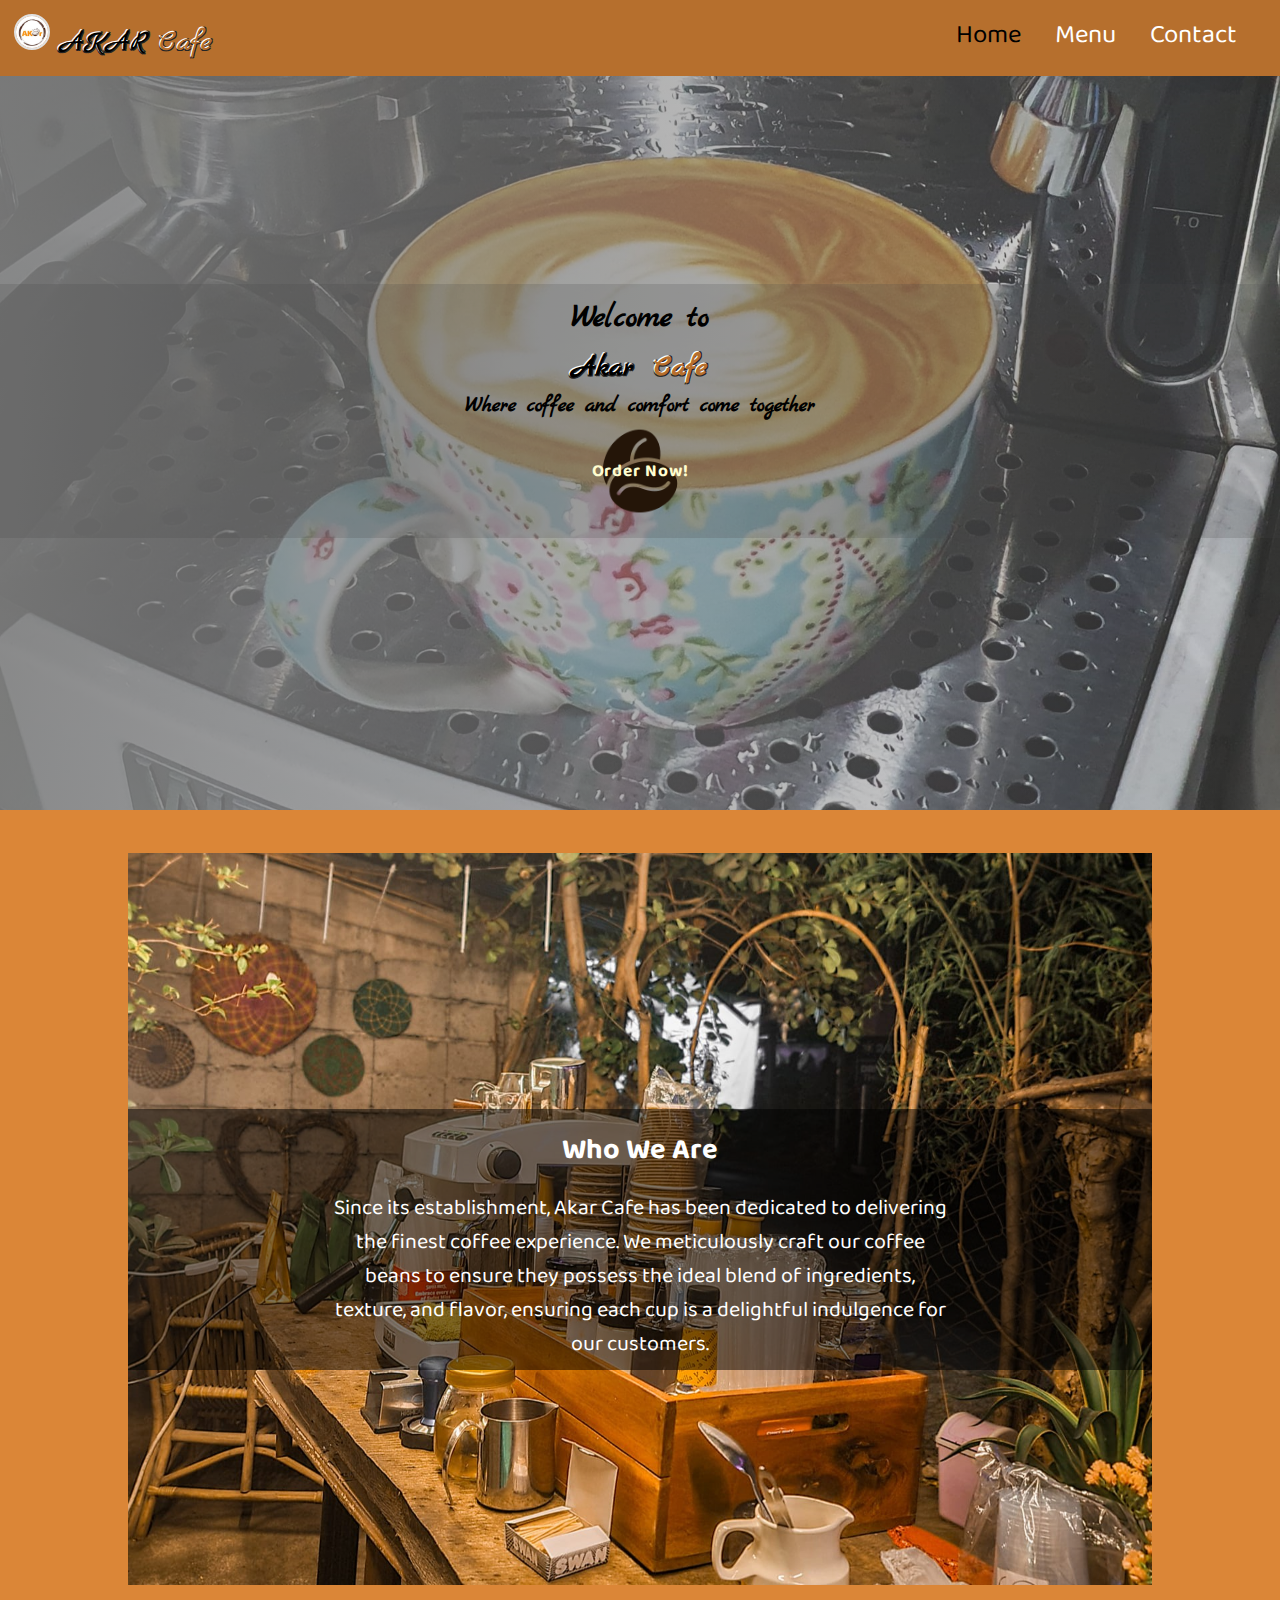
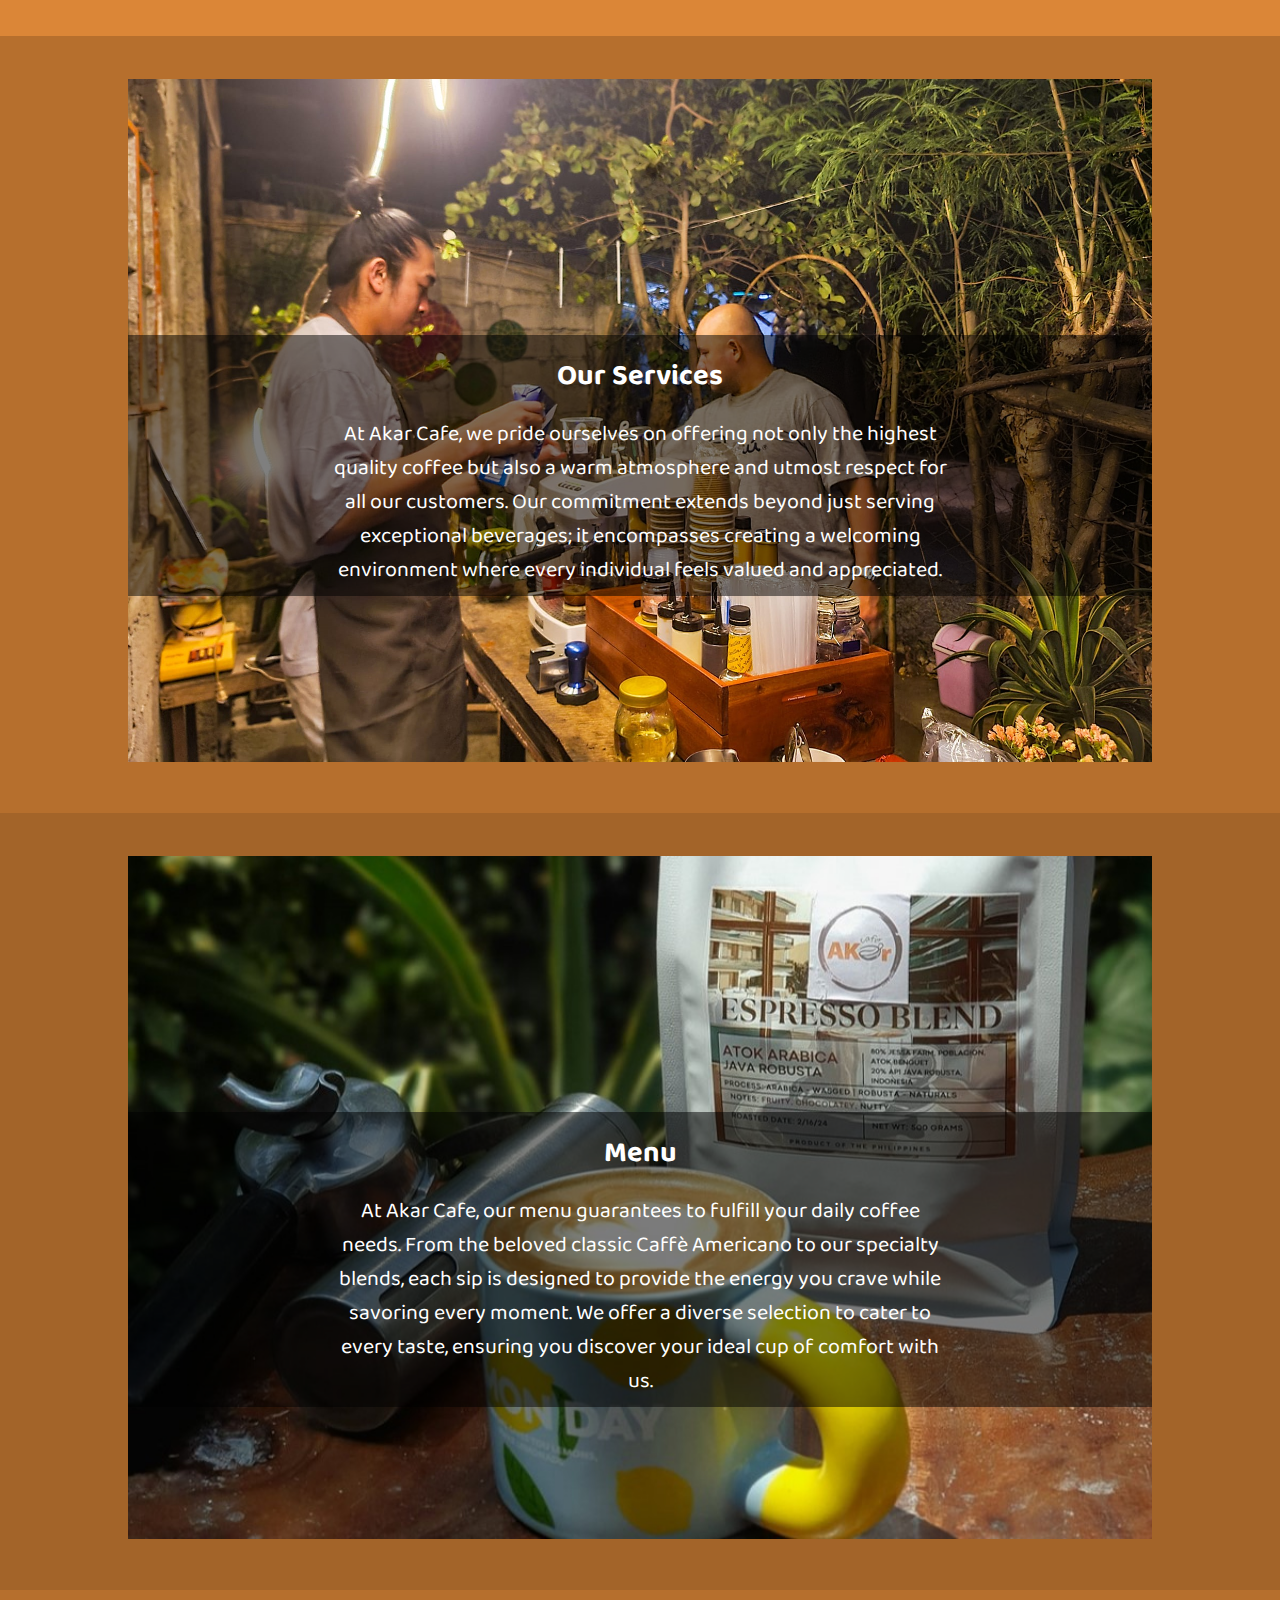
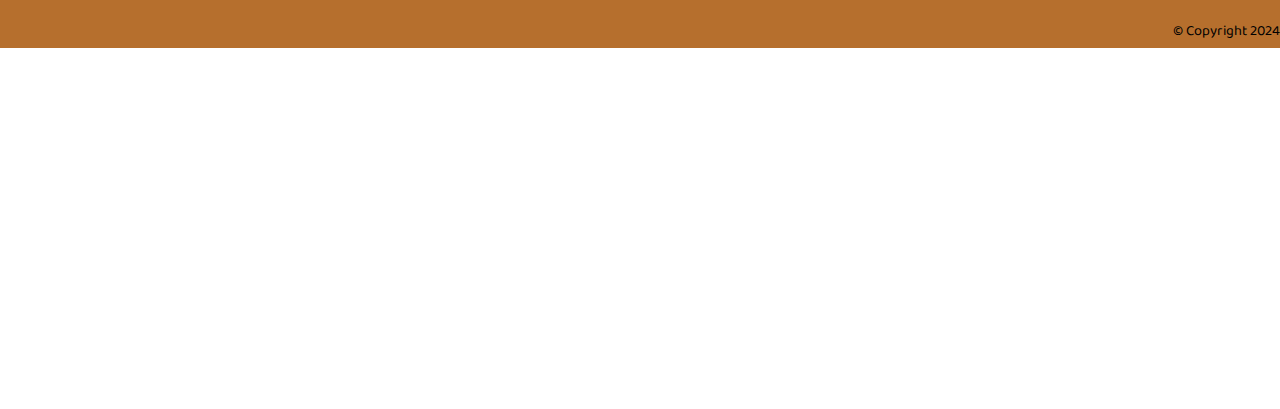
<file: index.html>
<!DOCTYPE html>
<html lang="en">
  <head>
    <meta charset="UTF-8" />
    <meta name="viewport" content="width=device-width, initial-scale=1.0" />
    <title>Akar Cafe - Home</title>
    <link rel="stylesheet" href="akar.css" />
    <link
      href="https://fonts.googleapis.com/css2?family=Baloo+2:wght@400;700&family=Marck+Script&display=swap"
      rel="stylesheet"
    />
    <link rel="icon" href="akar.css" />
  </head>
  <body>
    <header>
      <div class="second-header">
        <div class="menu-btn">
          <span class="menu-btn__burger"></span>
        </div>

        <nav class="nav">
          <ul class="menu-nav">
            <li class="menu-nav__item">
              <a href="index.html" class="logo menu-nav__link">
                <img src="img/akarlogo.jpg" style="width: 40px; height: 40px; position: relative;" />
                <span class="logo-first">AKAR</span>
                <span class="logo-last">Cafe</span>
              </a>
            </li>

            <li class="menu-nav__item active">
              <a href="index.html" class="menu-nav__link"> Home </a>
            </li>
            <li class="menu-nav__item">
              <a href="menu.html" class="menu-nav__link"> Menu </a>
            </li>

            <li class="menu-nav__item">
              <a href="contact.html" class="menu-nav__link"> Contact </a>
            </li>
          </ul>
        </nav>
      </div>
      
    </header>

    <main>
      <section class="home">
        <div class="pic-area">
          <div class="pic-area-text">
            <h2>Welcome to</h2>
            <h1 class="home__name">
              <span class="logo-first">Akar</span>
              <span class="logo-last">Cafe</span>
            </h1>
            <h3>Where coffee and comfort come together</h3>
            <a href="menu.html">
              <button class="btn-order">Order Now!</button>
            </a>
          </div>
        </div>
        <div class="main-area">
          <div class="section-area">
            <div class="section-A">
              <div class="box-text">
                <h1>Who We Are</h1>
                <p>
                    Since its establishment, Akar Cafe has been dedicated to delivering the finest coffee experience. We meticulously craft our coffee beans to ensure they possess the ideal blend of ingredients, texture, and flavor, ensuring each cup is a delightful indulgence for our customers.
                </p>
              </div>
              <div class="box-img">
                <img src="img/wwa.jpg" alt="Who We Are" />
              </div>
            </div>
          </div>
          <div class="section-area">
            <div class="section-B">
              <div class="box-text">
                <h1>Our Services</h1>
                <p>
                    At Akar Cafe, we pride ourselves on offering not only the highest quality coffee but also a warm atmosphere and utmost respect for all our customers. Our commitment extends beyond just serving exceptional beverages; it encompasses creating a welcoming environment where every individual feels valued and appreciated.
                </p>
              </div>
              <div class="box-img">
                <img src="img/service.jpg" alt="Services" />
              </div>
            </div>
          </div>
          <div class="section-area">
            <div class="section-C">
              <div class="box-text">
                <h1>Menu</h1>
                <p>
                    At Akar Cafe, our menu guarantees to fulfill your daily coffee needs. From the beloved classic Caffè Americano to our specialty blends, each sip is designed to provide the energy you crave while savoring every moment. We offer a diverse selection to cater to every taste, ensuring you discover your ideal cup of comfort with us.
                </p>
              </div>
              <div class="box-img">
                <img src="img/menu.jpg" alt="Menu" />
              </div>
            </div>
          </div>
        </div>
        </section>
        <footer>
          <div class="icons">
            <a href="#!">
              <i class="fab fa-twitter"></i>
            </a>
            <a href="https://www.facebook.com/KikongKalikott">
              <i class="fab fa-facebook"></i>
            </a>
            <a href="#!">
              <i class="fab fa-instagram"></i>
            </a>
            <a href="#!">
              <i class="fab fa-snapchat-square"></i>
            </a>
          </div>
          <div class="copyright">&copy; Copyright 2024</div>
        </footer>
      
    </main>
  </body>
</html>
</file>
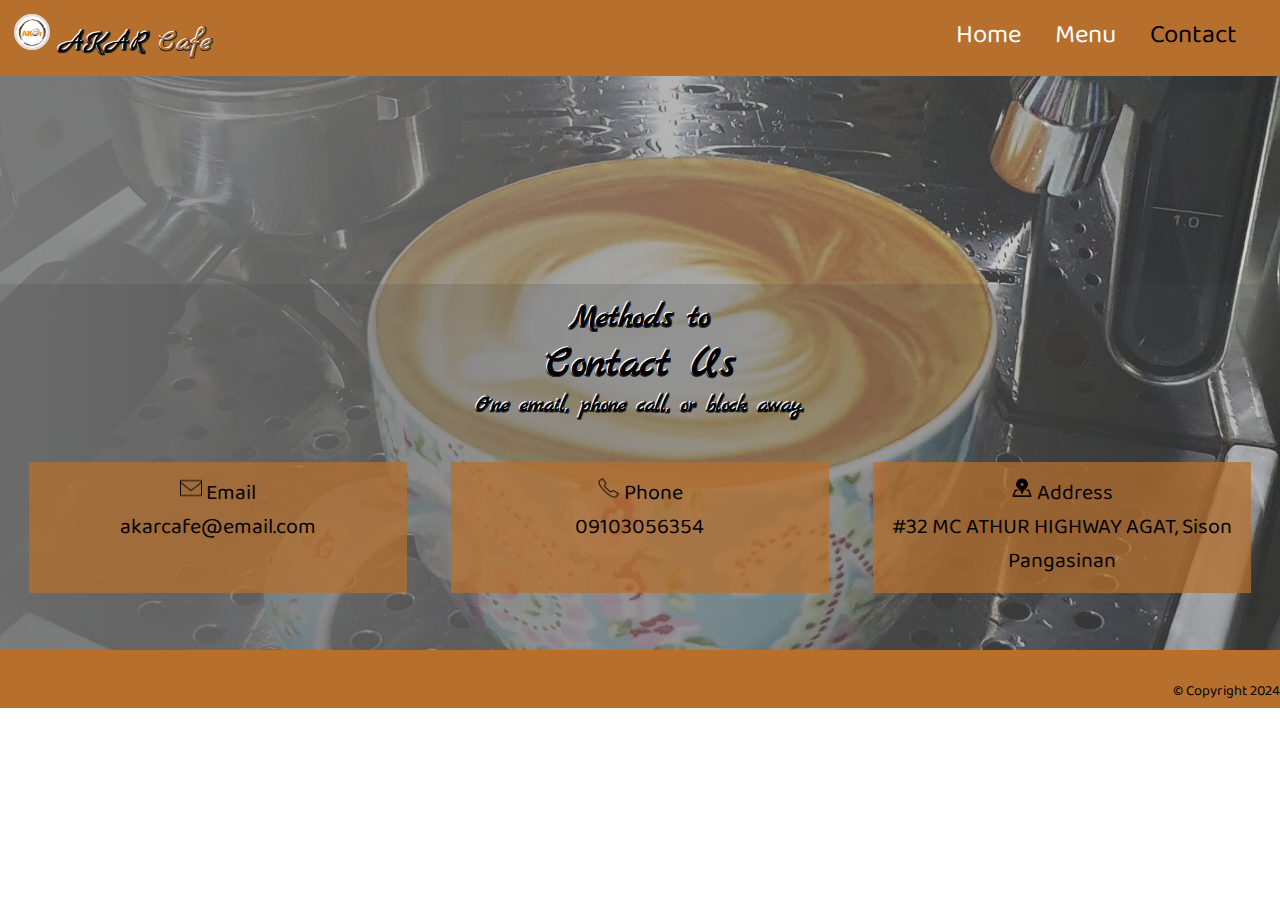
<file: contact.html>
<!DOCTYPE html>
<html lang="en">
  <head>
    <meta charset="UTF-8" />
    <meta name="viewport" content="width=device-width, initial-scale=1.0" />
    <title>Akar Cafe - Contact</title>
    <link rel="stylesheet" href="akar.css" />
    <link
      href="https://fonts.googleapis.com/css2?family=Baloo+2:wght@400;700&family=Marck+Script&display=swap"
      rel="stylesheet"
    />
    <link rel="icon" href="akar.css" />
  </head>

  <body>
    <header>
      <div class="second-header">
        <div class="menu-btn">
          <span class="menu-btn__burger"></span>
        </div>

        <nav class="nav">
            <ul class="menu-nav">
              <li class="menu-nav__item">
                <a href="index.html" class="logo menu-nav__link">
                  <img src="img/akarlogo.jpg" style="width: 40px; height: 40px; position: relative;"/>
                  <span class="logo-first">AKAR</span>
                  <span class="logo-last">Cafe</span>
                </a>
              </li>
  
              <li class="menu-nav__item">
                <a href="index.html" class="menu-nav__link"> Home </a>
              </li>
              <li class="menu-nav__item ">
                <a href="menu.html" class="menu-nav__link"> Menu </a>
              </li>
  
              <li class="menu-nav__item active">
                <a href="contact.html" class="menu-nav__link"> Contact </a>
              </li>
            </ul>
          </nav>
      </div>
      
    </header>

    <main>
      <section class="contact">
        <div class="pic-area">
          <div class="pic-area-text">
            <h2>Methods to</h2>
            <h1 class="home__name">
              Contact Us
            </h1>
            <h3>One email, phone call, or block away.</h3>
            <div class="sections">
              <div class="sections-section">
                <i class="fas fa-envelope"></i> <img src="contacts/icons8-email-50.png" style="height: 25px; width: 25px;" alt=""> Email
                <p>akarcafe@email.com</p>
              </div>
              <div class="sections-section">
                <i class="fas fa-mobile-alt"></i><img src="contacts/icons8-phone-50.png" style="height: 25px; width: 25px;" alt=""> Phone
                <p>09103056354</p>
              </div>
              <div class="sections-section">
                <i class="fas fa-map-marker-alt"></i><img src="contacts/icons8-address-30.png" style="height: 25px; width: 25px;" alt=""> Address
                <p>#32 MC ATHUR HIGHWAY AGAT, Sison Pangasinan</p>
              </div>
            </div>
        </section>
            <footer>
            <div class="icons">
              <a href="">
                <i class="fab fa-twitter"></i>
              </a>
              <a href="https://www.facebook.com/KikongKalikott">
                <i class="fab fa-facebook"></i>
              </a>
              <a href="#!">
                <i class="fab fa-instagram"></i>
              </a>
              <a href="#!">
                <i class="fab fa-snapchat-square"></i>
              </a>
            </div>
          </div>
          <div class="copyright">&copy; Copyright 2024</div>
        </div>
    </footer>
      
    </main>

  </body>
</html>
</file>
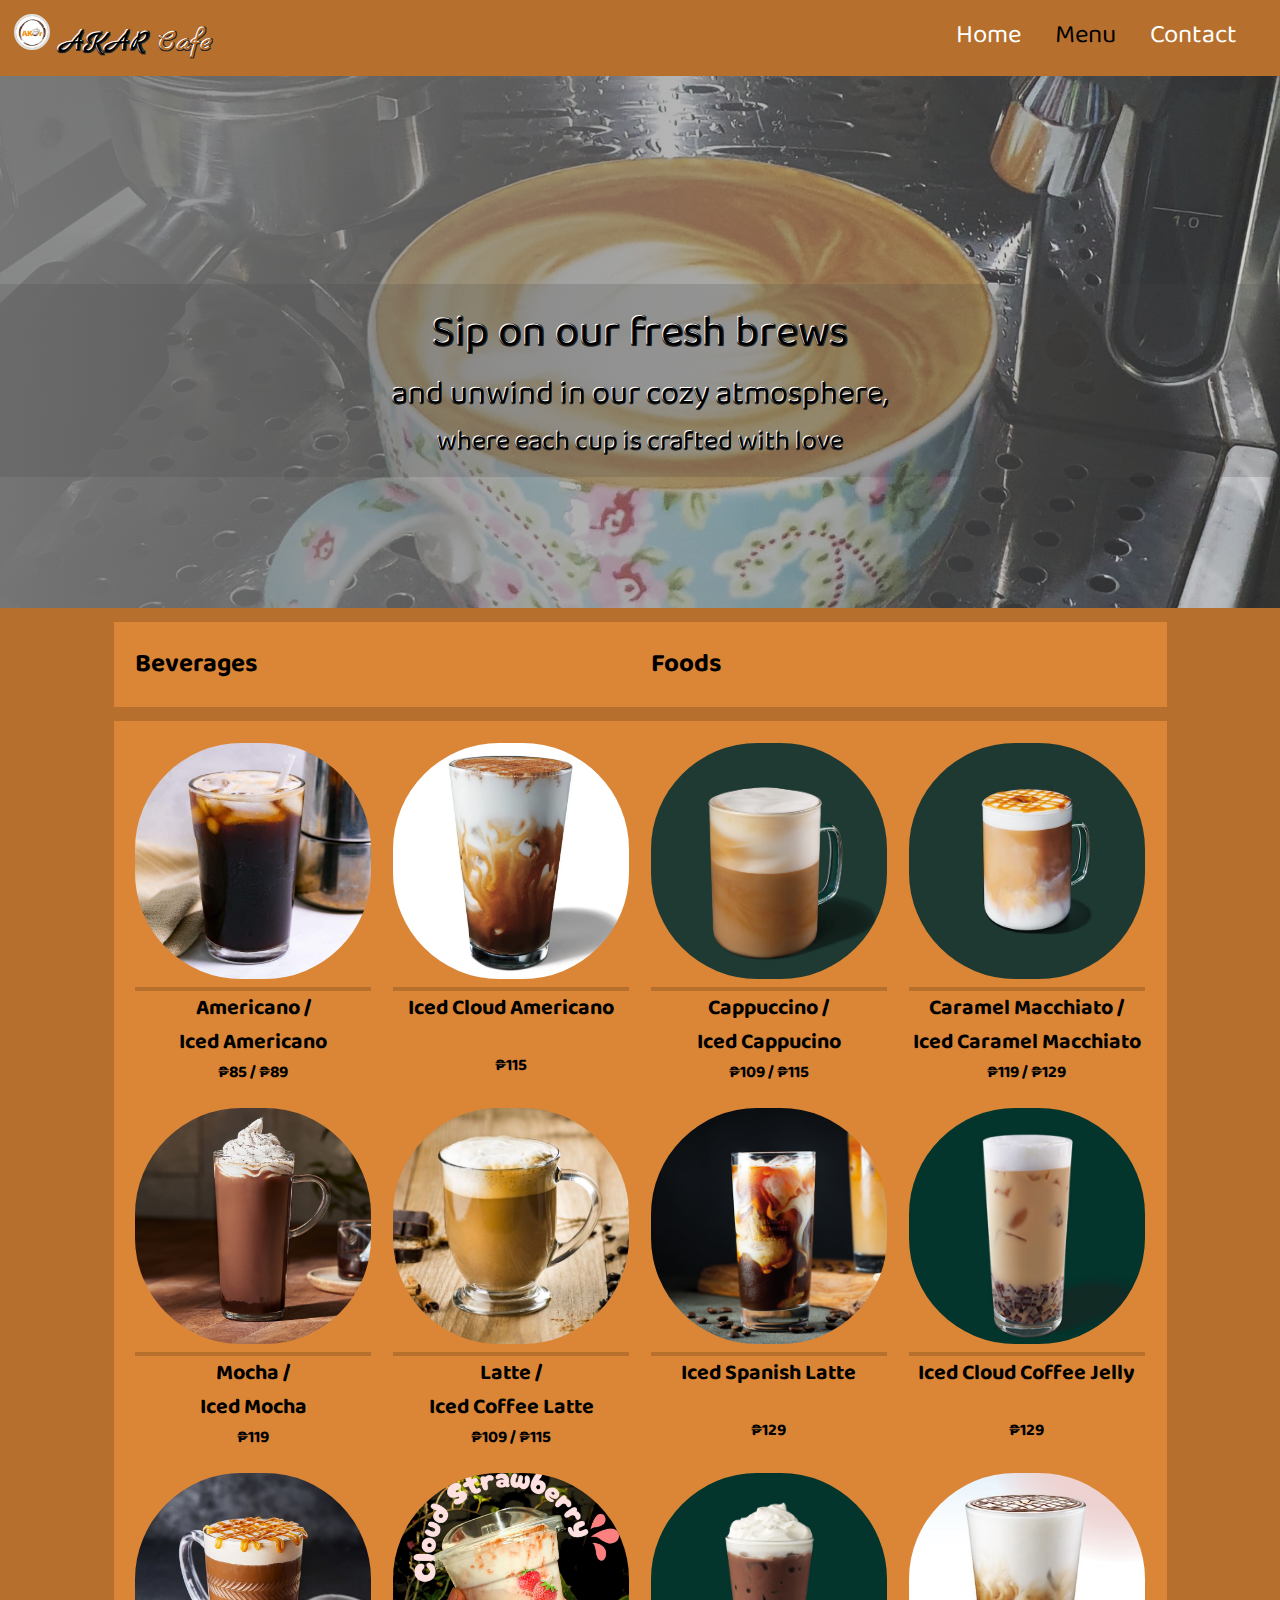
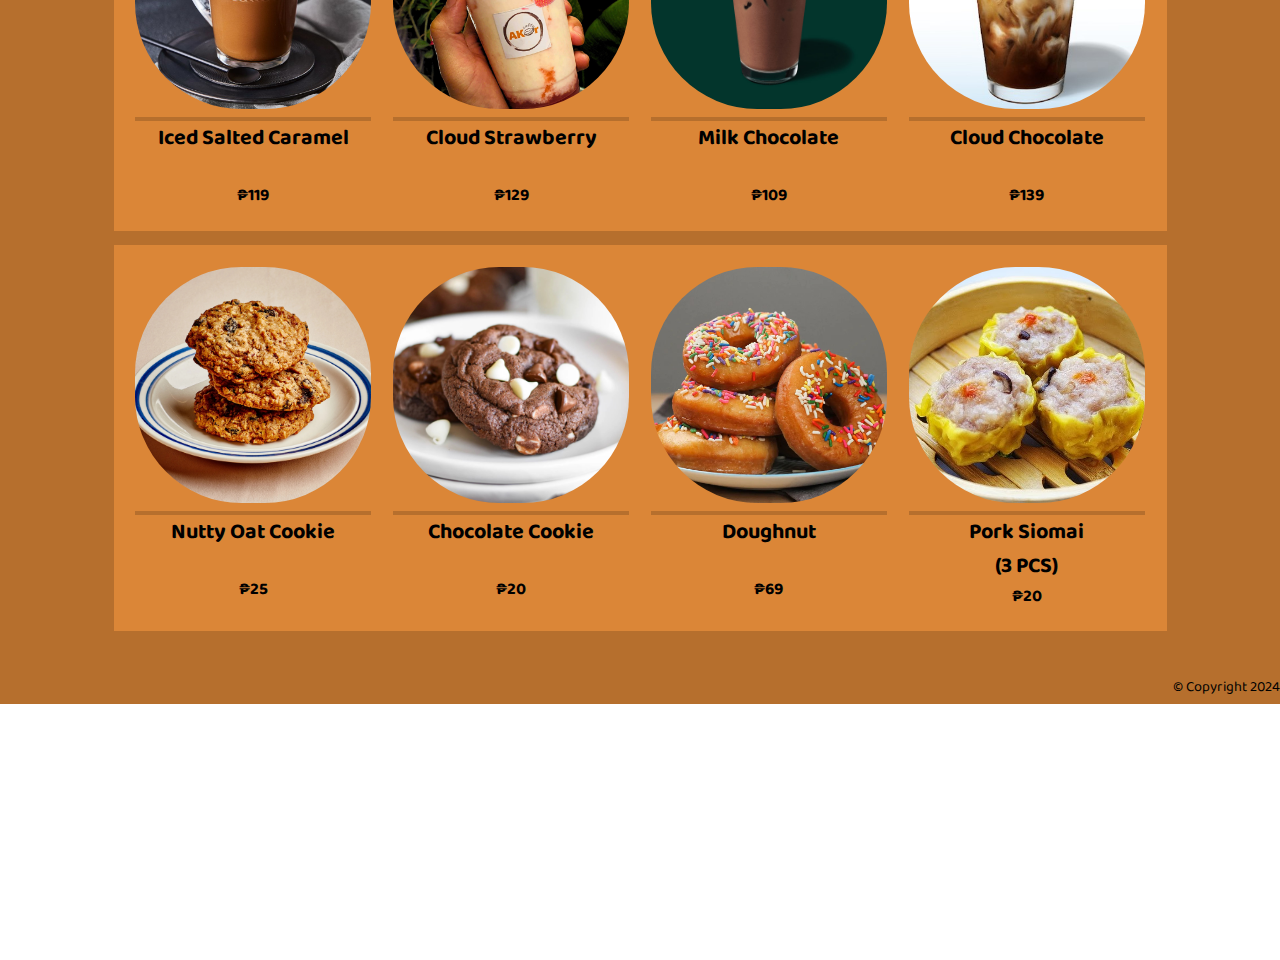
<file: menu.html>
<!DOCTYPE html>
<html lang="en">
  <head>
    <meta charset="UTF-8" />
    <meta name="viewport" content="width=device-width, initial-scale=1.0" />
    <title>Akar Cafe - Menu</title>
    <link rel="stylesheet" href="akar.css" />
    <link
      href="https://fonts.googleapis.com/css2?family=Baloo+2:wght@400;700&family=Marck+Script&display=swap"
      rel="stylesheet"
    />
    <link rel="icon" href="akarcafe.html" />
  </head>

  <body>
    <header>
      <div class="second-header">
        <div class="menu-btn">
          <span class="menu-btn__burger"></span>
        </div>

        <nav class="nav">
            <ul class="menu-nav">
              <li class="menu-nav__item">
                <a href="index.html" class="logo menu-nav__link">
                  <img src="img/akarlogo.jpg" style="width: 40px; height: 40px; position: relative;" />
                  <span class="logo-first">AKAR</span>
                  <span class="logo-last">Cafe</span>
                </a>
              </li>
  
              <li class="menu-nav__item">
                <a href="index.html" class="menu-nav__link"> Home </a>
              </li>
              <li class="menu-nav__item active">
                <a href="menu.html" class="menu-nav__link"> Menu </a>
              </li>
  
              <li class="menu-nav__item">
                <a href="contact.html" class="menu-nav__link"> Contact </a>
              </li>
            </ul>
          </nav>
      </div>
     
    </header>


    <main>
        <section class="menu">
            <div class="pic-area">
              <div class="pic-area-text">
                <h1>Sip on our fresh brews</h1>
                <h2>and unwind in our cozy atmosphere,</h2>
                <h3>where each cup is crafted with love</h3>
              </div>
            </div>
            <div class="flex">
                
                <div class="beverages" id="bev">
                  <h2><a href="#bev" style="text-decoration: none; color: black; font-size: larger;">Beverages</a></h2>
                </div>
                <div class="foods" >
                    <h2><a href="#food" style="text-decoration: none;color: black;font-size: larger; ">Foods</a></h2>
                  </div>
              </div>
              <!-- Beverages section -->
            <div class="flex">
              <div class="box">
                <div class="img-container">
                  <img src="beverage/americano.jpg" alt="Americano" />
                  <div class="box__btns">
                    <a href="https://www.facebook.com/profile.php?id=61555697136364&mibextid=ZbWKwL" target="_blank" target="_blank" class="box__btn one__cart__button">
                      Order Now
                    </a>
                  </div>
                </div>
                <h2>Americano / <br> Iced Americano</h2>
                <h3>₱85 / ₱89 </h3>
              </div>
              <div class="box">
                <div class="img-container">
                  <img src="beverage/ciamericano.jpg" alt="Iced Cloud Americano" />
                  <div class="box__btns">
                    <a href="https://www.facebook.com/profile.php?id=61555697136364&mibextid=ZbWKwL" target="_blank" class="box__btn two__cart__button">
                      Order Now
                    </a>
                  </div>
                </div>
                <h2> Iced Cloud Americano</h2>
                <h3><br>₱115</h3>
              </div>
              <div class="box">
                <div class="img-container">
                  <img
                    src="beverage/cappuccino.jpg"alt="Cappuccino"/>
                  <div class="box__btns">
                    <a href="https://www.facebook.com/profile.php?id=61555697136364&mibextid=ZbWKwL" target="_blank" class="box__btn three__cart__button">
                      Order Now
                    </a>
                  </div>
                </div>
                <h2>Cappuccino / <br> Iced Cappucino</h2>
                <h3>₱109 / ₱115 </h3>
              </div>
              <div class="box">
                <div class="img-container">
                  <img src="beverage/macchiato.jpg" alt="Caramel Macchiato" />
                  <div class="box__btns">
                    <a href="https://www.facebook.com/profile.php?id=61555697136364&mibextid=ZbWKwL" target="_blank" class="box__btn four__cart__button">
                      Order Now
                    </a>
                  </div>
                </div>
                <h2>Caramel Macchiato / <br> Iced Caramel Macchiato</h2>
                <h3>₱119 / ₱129</h3>
              </div>
              <div class="box">
                <div class="img-container">
                  <img src="beverage/mocha.jpg" alt="Mocha" />
                  <div class="box__btns">
                    <a href="https://www.facebook.com/profile.php?id=61555697136364&mibextid=ZbWKwL" target="_blank" class="box__btn five__cart__button">
                      Order Now
                    </a>
                  </div>
                </div>
                <h2>Mocha / <br> Iced Mocha</h2>
                <h3>₱119</h3>
              </div>
              <div class="box">
                <div class="img-container">
                  <img src="beverage/latte.jpg" alt="Latte" />
                  <div class="box__btns">
                    <a href="https://www.facebook.com/profile.php?id=61555697136364&mibextid=ZbWKwL" target="_blank" class="box__btn six__cart__button">
                      Order Now
                    </a>
                  </div>
                </div>
                <h2>Latte / <br> Iced Coffee Latte</h2>
                <h3>₱109 / ₱115</h3>
              </div>
              <div class="box">
                <div class="img-container">
                  <img src="beverage/spanish latte.jpg" alt="Spanish latte"
                  />
                  <div class="box__btns">
                    <a href="https://www.facebook.com/profile.php?id=61555697136364&mibextid=ZbWKwL" target="_blank" class="box__btn seven__cart__button">
                      Order Now
                    </a>
                  </div>
                </div>
                <h2>Iced Spanish Latte</h2>
                <h3><br>₱129</h3>
              </div>
              <div class="box">
                <div class="img-container">
                  <img src="beverage/coffeejelly.png" alt="Iced Cloud Coffee Jelly" />
                  <div class="box__btns">
                    <a href="https://www.facebook.com/profile.php?id=61555697136364&mibextid=ZbWKwL" target="_blank" class="box__btn eight__cart__button">
                      Order Now
                    </a>
                  </div>
                </div>
                <h2>Iced Cloud Coffee Jelly</h2>
                <h3><br>₱129</h3>
              </div>
              <div class="box">
                <div class="img-container">
                  <img src="beverage/salted caramel.jpg" alt="Salted Caramel" />
                  <div class="box__btns">
                    <a href="https://www.facebook.com/profile.php?id=61555697136364&mibextid=ZbWKwL" target="_blank" class="box__btn nine__cart__button">
                      Order Now
                    </a>
                  </div>
                </div>
                <h2>Iced Salted Caramel</h2>
                <h3><br>₱119</h3>
              </div>
              <div class="box">
                <div class="img-container">
                  <img src="beverage/cloustrawberry.jpg" alt="Cloud Strawberry" />
                  <div class="box__btns">
                    <a href="https://www.facebook.com/profile.php?id=61555697136364&mibextid=ZbWKwL" target="_blank" class="box__btn ten__cart__button">
                      Order Now
                    </a>
                  </div>
                </div>
                <h2>Cloud Strawberry</h2>
                <h3><br>₱129</h3>
              </div>
              <div class="box">
                <div class="img-container">
                  <img
                    src="beverage/milkchoco.jpg" alt="Milk Choco"/>
                  <div class="box__btns">
                    <a href="https://www.facebook.com/profile.php?id=61555697136364&mibextid=ZbWKwL" target="_blank" class="box__btn eleven__cart__button">
                      Order Now
                    </a>
                  </div>
                </div>
                <h2>Milk Chocolate</h2>
                <h3><br>₱109</h3>
              </div>
              <div class="box">
                <div class="img-container">
                  <img src="beverage/cloudchoco.jpg" alt="Cloud Chocolate" />
                  <div class="box__btns">
                    <a href="https://www.facebook.com/profile.php?id=61555697136364&mibextid=ZbWKwL" target="_blank" class="box__btn twelve__cart__button">
                      Order Now
                    </a>
                  </div>
                </div>
                <h2>Cloud Chocolate</h2>
                <h3><br>₱139</h3>
              </div>
              
            </div>
            
      <section class="menu">
        <div class="flex">
          <div class="box" id="food">
            <div class="img-container">
              <img src="food/cookie.jpg" alt="Nutty Cookie" />
              <div class="box__btns">
                <a href="https://www.facebook.com/profile.php?id=61555697136364&mibextid=ZbWKwL" target="_blank" class="box__btn one__cart__button">
                  Order Now
                </a>
              </div>
            </div>
            <h2>Nutty Oat Cookie</h2>
            <h3><br>₱25</h3>
          </div>

          <div class="box">
            <div class="img-container">
              <img src="food/chococookie.jpg" alt="Chocolate Cookie" />
              <div class="box__btns">
                <a href="https://www.facebook.com/profile.php?id=61555697136364&mibextid=ZbWKwL" target="_blank" class="box__btn two__cart__button">
                  Order Now
                </a>
              </div>
            </div>
            <h2>Chocolate Cookie</h2>
            <h3><br>₱20</h3>
          </div>
          <div class="box">
            <div class="img-container">
              <img
                src="food/donut.jpg" alt="doughnut"
              />
              <div class="box__btns">
                <a href="https://www.facebook.com/profile.php?id=61555697136364&mibextid=ZbWKwL" target="_blank" class="box__btn three__cart__button">
                  Order Now
                </a>
              </div>
            </div>
            <h2>Doughnut</h2>
            <h3><br>₱69</h3>
          </div>
          <div class="box">
            <div class="img-container">
              <img src="food/siomai.jpg" alt="Pork siomai" />
              <div class="box__btns">
                <a href="https://www.facebook.com/profile.php?id=61555697136364&mibextid=ZbWKwL" target="_blank" class="box__btn four__cart__button">
                  Order Now
                </a>
              </div>
            </div>
            <h2>Pork Siomai <br>(3 PCS)</h2>
            <h3>₱20</h3>
          </div>
          
        </div>
        <footer>
          <div class="icons">
            <a href="https://www.facebook.com/profile.php?id=61555697136364&mibextid=ZbWKwL" target="_blank">
              <i class="fab fa-twitter"></i>
            </a>
            <a href="https://www.facebook.com/profile.php?id=61555697136364&mibextid=ZbWKwL" target="_blank">
              <i class="fab fa-facebook"></i>
            </a>
            <a href="https://www.facebook.com/profile.php?id=61555697136364&mibextid=ZbWKwL" target="_blank">
              <i class="fab fa-instagram"></i>
            </a>
            <a href="https://www.facebook.com/profile.php?id=61555697136364&mibextid=ZbWKwL" target="_blank">
              <i class="fab fa-snapchat-square"></i>
            </a>
          </div>
          <div class="copyright">&copy; Copyright 2024</div>
        </footer>
      </section>
    </main>
  </body>
</html>
</file>
<file: akar.css>
* {
    box-sizing: border-box;
    padding: 0;
    margin: 0
}

body {
    zoom: 90%;
}
body .contact{
    zoom: 100%;
}
.menu {
    background-color: #b66f2d;
    font-family: "Baloo 2", cursive
}

.menu .pic-area {
    height: 75vh;
    padding-top: 35vh;
    overflow: hidden;
    align-items: center;
    text-align: center;
    background: linear-gradient(to right, rgba(128,128,128,0.9), rgba(128,128,128,0.3)),url("img/bg1.jpg") center top no-repeat;
    background-size: cover
}

.menu .pic-area h1,.menu .pic-area h2,.menu .pic-area h3 {
    font-weight: 400
}

.menu .pic-area h1 {
    text-shadow: -1px -1px 0 #fff,1px -1px 0 #252525,-1px 1px 0 #252525,1px 1px 0 #252525;
    font-size: 48px
}

.menu .pic-area h2 {
    text-shadow: -1px -1px 0 #fff,1px -1px 0 #252525,-1px 1px 0 #252525,1px 1px 0 #252525;
    font-size: 36px
}

.menu .pic-area h3 {
    text-shadow: -1px -1px 0 #fff,1px -1px 0 #252525,-1px 1px 0 #252525,1px 1px 0 #252525;
    font-size: 30px
}

.menu .pic-area .pic-area-text {
    padding: 1rem;
    background: rgba(71,71,71,0.2)
}

.menu .flex {
    background-color: #db8637;
    margin: 1rem auto;
    padding: 1.5rem;
    max-width: 1170px;
    display: grid;
    grid-template-columns: repeat(auto-fit, minmax(260px, 1fr));
    grid-column-gap: 1.5rem;
    grid-row-gap: 1.5rem
}

.menu .flex .box {
    position: relative;
    text-align: center
}

.menu .flex .box .box__btns {
    position: absolute;
    top: 0;
    height: 100%;
    width: 100%;
    z-index: 1;
    display: grid;
    align-items: center;
    text-align: center
}

.menu .flex .box .box__btn {
    cursor: pointer;
    font-family: "Baloo 2", cursive;
    text-decoration: none;
    outline: none;
    padding: 0.5rem;
    margin: 0 3rem;
    font-size: 1rem;
    letter-spacing: 1px;
    background: #b66f2d;
    border: 1px solid #151515;
    color: #151515;
    opacity: 0;
    transition: all 0.5s ease-in-out
}

.menu .flex .box .box__btn:hover {
    background: #db8637
}

.menu .flex .box .img-container {
    position: relative;
    border-bottom: 5px solid #b66f2d;
    overflow: hidden
}

.menu .flex .box .img-container img {
    width: 100%;
    height: 100%;
    border-radius: 45%;
}

.menu .flex .box .img-container::after {
    content: "";
    position: absolute;
    top: 100%;
    left: 0;
    height: 100%;
    width: 100%;
    background: #707070;
    opacity: 0;
    transition: all 0.5s ease-in-out
}

.menu .flex .box .img-container:hover::after {
    top: 0;
    opacity: 0.5
}

.menu .flex .box .img-container:hover .box__btn {
    opacity: 1
}

.home {
    font-family: "Baloo 2", cursive
}

.home .pic-area {
    height: 100vh;
    padding-top: 35vh;
    overflow: hidden;
    align-items: center;
    text-align: center;
    background: linear-gradient(to right, rgba(128,128,128,0.9), rgba(128,128,128,0.3)),url("img/bg1.jpg") center top no-repeat;
    background-size: cover;
    font-family: "Marck Script", cursive
}

.home .pic-area h1,.home .pic-area h2,.home .pic-area h3 {
    font-weight: 800
}

.home .pic-area h1 {
    font-size: 48px
}

.home .pic-area h2 {
    font-size: 36px
}

.home .pic-area h3 {
    font-size: 24px
}

.home .pic-area .pic-area-text {
    padding: 1rem;
    background: rgba(71,71,71,0.2)
}

.home .pic-area .btn-order {
    width: 150px;
    height: 100px;
    border: 0;
    color: #FFFDD0;
    font-weight: bold;
    cursor: pointer;
    font-family: "Baloo 2"  ,cursive;
    text-decoration: none;
    outline: none;
    padding: 0.5rem;
    margin: 0.5rem;
    font-size: 1.2rem;
    letter-spacing: 1px;
    background-color: transparent;
    background-image: url('icons8-coffee-beans-100.png');
    background-position: center;
    background-repeat: no-repeat;
    transition: all 0.5s ease-in-out
}



.home .main-area h1 {
    font-size: 2rem;
    text-align: center;
    margin: 20px
}

.home .main-area p {
    font-size: 1.5rem;
    align-items: center;
    text-align: center;
    margin: 10px 20%
}

.home .main-area .section-area .section-A {
    padding: 3rem 0;
    color: white;
    background: #db8637
}

.home .main-area .section-area .section-B {
    padding: 3rem 0;
    color: white;
    background: #b66f2d
}

.home .main-area .section-area .section-C {
    padding: 3rem 0;
    color: white;
    background: #a36429
}

.home .main-area .section-area .box-img img {
    padding: 0 10%;
    width: 100%;
    height: auto
}

.home .main-area .section-area .box-text {
    position: absolute;
    margin: 20% 10% 0 10%;
    background: rgba(0,0,0,0.5)
}

.home footer {
    background-color: #a36429
}

.services {
    font-family: "Baloo 2", cursive
}

.services .pic-area {
    height: 100vh;
    padding-top: 35vh;
    overflow: hidden;
    align-items: center;
    text-align: center;
    background: linear-gradient(to right, rgba(128,128,128,0.9), rgba(128,128,128,0.3)),url("../img/services-bg.jpg") center top no-repeat;
    background-size: cover;
    font-family: "Marck Script", cursive
}

.services .pic-area h1,.services .pic-area h2,.services .pic-area h3 {
    font-weight: 800;
    text-shadow: -1px -1px 0 #fff,1px -1px 0 #252525,-1px 1px 0 #252525,1px 1px 0 #252525
}

.services .pic-area h1 {
    font-size: 48px
}

.services .pic-area h2 {
    font-size: 36px
}

.services .pic-area h3 {
    font-size: 24px
}

.services .pic-area .pic-area-text {
    padding: 1rem;
    background: white
}

.services .main-area h1 {
    font-size: 2rem;
    text-align: center;
    margin: 20px
}

.services .main-area p {
    font-size: 1.5rem;
    align-items: center;
    text-align: center;
    margin: 10px 20%
}

.services .main-area .section-area .section-A {
    padding: 3rem 0;
    color: white;
    background: #db8637
}

.services .main-area .section-area .section-B {
    padding: 3rem 0;
    color: white;
    background: #b66f2d
}

.services .main-area .section-area .section-C {
    padding: 3rem 0;
    color: white;
    background: #707070
}

.services .main-area .section-area .box-img img {
    padding: 0 10%;
    width: 100%;
    height: auto
}

.services .main-area .section-area .box-text {
    position: absolute;
    margin: 10% 10% 0 10%;
    background: rgba(0,0,0,0.5)
}

.services footer {
    background-color: #707070
}

.contact {
    font-family: "Baloo 2", cursive
}

.contact .pic-area {
    height: 100%;
    padding-top: 35vh;
    overflow: hidden;
    align-items: center;
    text-align: center;
    background: linear-gradient(to right, rgba(128,128,128,0.9), rgba(128,128,128,0.3)),url("img/bg1.jpg") center top no-repeat;
    background-size: cover;
    font-family: "Marck Script", cursive;
    transition: all 0.5s ease-in-out
}

.contact .pic-area h1,.contact .pic-area h2,.contact .pic-area h3 {
    font-weight: 800;
    text-shadow: -1px -1px 0 #fff,1px -1px 0 #252525,-1px 1px 0 #252525,1px 1px 0 #252525
}

.contact .pic-area h1 {
    font-size: 48px
}

.contact .pic-area h2 {
    font-size: 36px
}

.contact .pic-area h3 {
    font-size: 24px
}

.contact .pic-area .pic-area-text {
    padding: 1rem;
    background: rgba(71,71,71,0.2)
}

.contact .pic-area .sections {
    font-family: "Baloo 2", cursive;
    display: grid;
    padding: 2rem 0;
    grid-template-columns: repeat(3, 1fr);
    grid-gap: 1rem;
    font-size: 1.5rem
}

.contact .pic-area .sections-section {
    background-color: rgba(182,111,45,0.75);
    padding: 1rem;
    margin: 1rem
}

.contact .pic-area .icons {
    font-size: 2.5rem
}

.contact .pic-area .icons a {
    color: #151515;
    outline: none;
    text-decoration: none;
    margin: 0.5rem;
    transition: all 0.5s ease-in-out
}

.contact .pic-area .icons a:hover {
    color: #b66f2d
}

.contact .pic-area .copyright {
    position: absolute;
    bottom: 0;
    right: 0;
    font-family: "Baloo 2", cursive;
    color: white
}


@media screen and (min-width: 768px) {
    .no-scroll {
        overflow:auto
    }

    .menu-btn {
        visibility: hidden
    }

    .second-header {
        position: fixed;
        z-index: 2;
        width: 100%;
        padding: 1rem;
        background: #B66F2D;
        transition: all 0.5s ease-in-out
    }

    .nav {
        visibility: visible
    }

    .nav .menu-nav {
        display: block;
        transform: translateY(0);
        height: 100%;
        text-align: right
    }

    .nav .menu-nav__item {
        display: inline
    }

    .nav .menu-nav__link {
        font-size: 1.8rem
    }

    .nav .logo {
        font-family: "Marck Script", cursive;
        float: left;
        font-size: 1.5rem;
        color: #e0e0e0
    }


    .nav #slash {
        color: white;
        font-size: 1rem;
        margin: 0 0.5rem
    }

    .nav ul li {
        display: inline;
        font-family: "Baloo 2", cursive
    }

    .nav a {
        outline: none;
        color: white;
        font-size: 1.5rem;
        margin-right: 2rem;
        text-decoration: none;
        transition: all 0.5s ease-in-out
    }

    .nav a:hover {
        color: blueviolet 
    }

}

@media screen and (max-width: 768px) {
    .no-scroll {
        overflow:hidden
    }

    .menu-btn {
        text-align: left;
        position: fixed;
        z-index: 3;
        right: 1rem;
        top: 1rem;
        height: 20px;
        width: 28px;
        cursor: pointer;
        transition: all 0.5s ease-in-out
    }

    .menu-btn__burger {
        position: absolute;
        right: 0;
        top: 0.5rem;
        width: 28px;
        height: 3px;
        background: #e0e0e0;
        transition: all 0.5s ease-in-out
    }

    .menu-btn__burger::before {
        content: "";
        position: absolute;
        top: -8px;
        width: 28px;
        height: 3px;
        background: #e0e0e0;
        transition: all 0.5s ease-in-out
    }

    .menu-btn__burger::after {
        content: "";
        position: absolute;
        top: 8px;
        width: 28px;
        height: 3px;
        background: #e0e0e0;
        transition: all 0.5s ease-in-out
    }

    .menu-btn__burger.open {
        transform: rotate(720deg);
        background: transparent
    }

    .menu-btn__burger.open::before {
        transform: rotate(45deg) translate(5px, 8px)
    }

    .menu-btn__burger.open::after {
        width: 28px;
        transform: rotate(-45deg) translate(3px, -7px)
    }

    .nav {
        z-index: 2;
        position: fixed;
        top: 0;
        left: 0;
        width: 100vw;
        opacity: 0.98;
        visibility: hidden
    }

    .nav br {
        display: none
    }

    .nav ul li {
        display: inline;
        font-family: "Baloo 2", cursive
    }

    .nav a {
        outline: none;
        color: white;
        font-size: 1.5rem;
        text-decoration: none;
        transition: all 0.5s ease-in-out
    }

    .nav a:hover {
        color: #b66f2d
    }

    .nav.open {
        visibility: visible
    }

    .nav .menu-nav {
        display: flex;
        flex-flow: column wrap;
        align-items: center;
        justify-content: center;
        height: 100vh;
        overflow: hidden;
        background: white;
        list-style-type: none;
        padding-right: 1rem;
        transform: translateY(-100%);
        transition: all 0.5s ease-in-out
    }

    .nav .menu-nav.open {
        transform: translateY(0)
    }

    .nav .menu-nav__item {
        transform: translateX(100vw);
        transition: all 0.5s ease-in-out
    }

    .nav .menu-nav__item.open {
        transform: translateX(0)
    }

    .nav .menu-nav__item.active>a {
        color: #b66f2d
    }

    .nav .menu-nav__link {
        display: inline-block;
        text-transform: uppercase;
        padding: 0.5rem 0;
        font-weight: 300;
        transition: all 0.5s ease-in-out
    }

    .nav .menu-nav__link:hover {
        color: #b66f2d
    }

    .nav .logo {
        font-family: "Marck Script", cursive;
        font-size: 2rem;
        color: #e0e0e0;
        text-transform: none
    }


    .nav #slash {
        color: white;
        margin: 0 0.5rem
    }

    .menu-nav__item:nth-child(1) {
        transition-delay: .25s
    }

    .menu-nav__item:nth-child(2) {
        transition-delay: .35s
    }

    .menu-nav__item:nth-child(3) {
        transition-delay: .45s
    }

    .menu-nav__item:nth-child(4) {
        transition-delay: .55s
    }

    .menu-nav__item:nth-child(5) {
        transition-delay: .65s
    }

    .menu-nav__item:nth-child(6) {
        transition-delay: .75s
    }

    .menu-nav__item:nth-child(7) {
        transition-delay: .85s
    }

    .menu-nav__item:nth-child(8) {
        transition-delay: .95s
    }



    .contact .pic-area {
        padding-top: 20vh
    }

    .contact .pic-area .sections {
        grid-template-columns: 1fr
    }

    .contact .pic-area .sections-section {
        font-size: 1rem;
        padding: 0;
        margin: 0
    }

    .contact .pic-area .icons {
        font-size: 1.5rem;
        display: inline;
        padding: 0;
        margin: 0
    }

    .contact .pic-area .icons a {
        color: #151515;
        outline: none;
        text-decoration: none;
        margin: 0.5rem;
        transition: all 0.5s ease-in-out
    }

    .contact .pic-area .icons a:hover {
        color: #b66f2d
    }

    .contact .pic-area .copyright {
        font-size: 0.75rem
    }

    .home .pic-area,.menu .pic-area,.services .pic-area {
        padding-top: 20vh
    }

    .contact .pic-area {
        padding-top: 10vh
    }

}

@media screen and (max-width: 1024px) {
    .home .main-area h1 {
        font-size:1rem;
        margin: 20px
    }

    .home .main-area p {
        font-size: 0.7rem;
        margin: 10px 20%
    }

    .home .main-area .section-area .box-text {
        position: static;
        margin: 0
    }

    .services .main-area h1 {
        font-size: 1rem;
        margin: 20px
    }

    .services .main-area p {
        font-size: 0.7rem;
        margin: 10px 20%
    }

    .services .main-area .section-area .box-text {
        position: static;
        margin: 0
    }
}

html {
    transition: all 0.5s ease-in-out
}

header .nav img {
    background: #e0e0e0;
    width: 25px;
    height: 25px;
    padding: 0;
    margin: 0;
    border: 3px solid #e0e0e0
}

header .nav .menu-nav__item.active>a {
    color: black
}


header .span-primary {
    color: #b66f2d
}

header .transparentBcg {
    visibility: visible
}

header .showcart {
    transform: translateX(0)
}

header .item-display {
    color: #151515
}

header .total {
    font-size: 1.5rem
}



header img {
    width: 300px;
    height: 300px;
    margin: 1.5rem 0;
    border-radius: 20rem;
    border: 5px solid #b66f2d
}

header .nutritional_info {
    text-align: left
}

header .nutritional_info h2 {
    text-align: center
}

header .nutritional_info .bar {
    margin: 0.25rem 0;
    padding: 0.25rem 0
}

header .nutritional_info .bar-large {
    border-bottom: 5px solid #e0e0e0
}

header .nutritional_info .bar-medium {
    border-bottom: 2px solid #e0e0e0
}

header .nutritional_info .bar-small {
    border-bottom: 1px solid #e0e0e0
}

header .nutritional_info .span-right {
    float: right
}

header .nutritional_info .span-align-right {
    text-align: right
}

header .nutritional_info .indent {
    text-indent: 2rem
}

header .ingredients,header .allergens {
    margin: 1.5rem 0
}

header .ingredients h2,header .allergens h2 {
    color: #b66f2d
}

.logo-first {
    color: black;
    text-shadow: -1px -1px 0 #fff,1px -1px 0 #252525,-1px 1px 0 #252525,1px 1px 0 #252525;
    font-size: xx-large;
}

.logo-last {
    color: #b66f2d;
    text-shadow: -1px -1px 0 #fff,1px -1px 0 #252525,-1px 1px 0 #252525,1px 1px 0 #252525;
    font-size: xx-large;
}

footer {
    font-family: "Baloo 2", cursive;
    background-color: #B66F2D;
}

footer .icons {
    font-size: 2.5rem;
    display: inline;
    padding: 0;
    margin: 0
}

footer .icons a {
    color: #151515;
    outline: none;
    text-decoration: none;
    margin: 0.5rem;
    transition: all 0.5s ease-in-out
}

footer .icons a:hover {
    color: #db8637
}

footer .copyright {
    padding: 0;
    margin-top: 2rem;
    float: right
}
</file>
